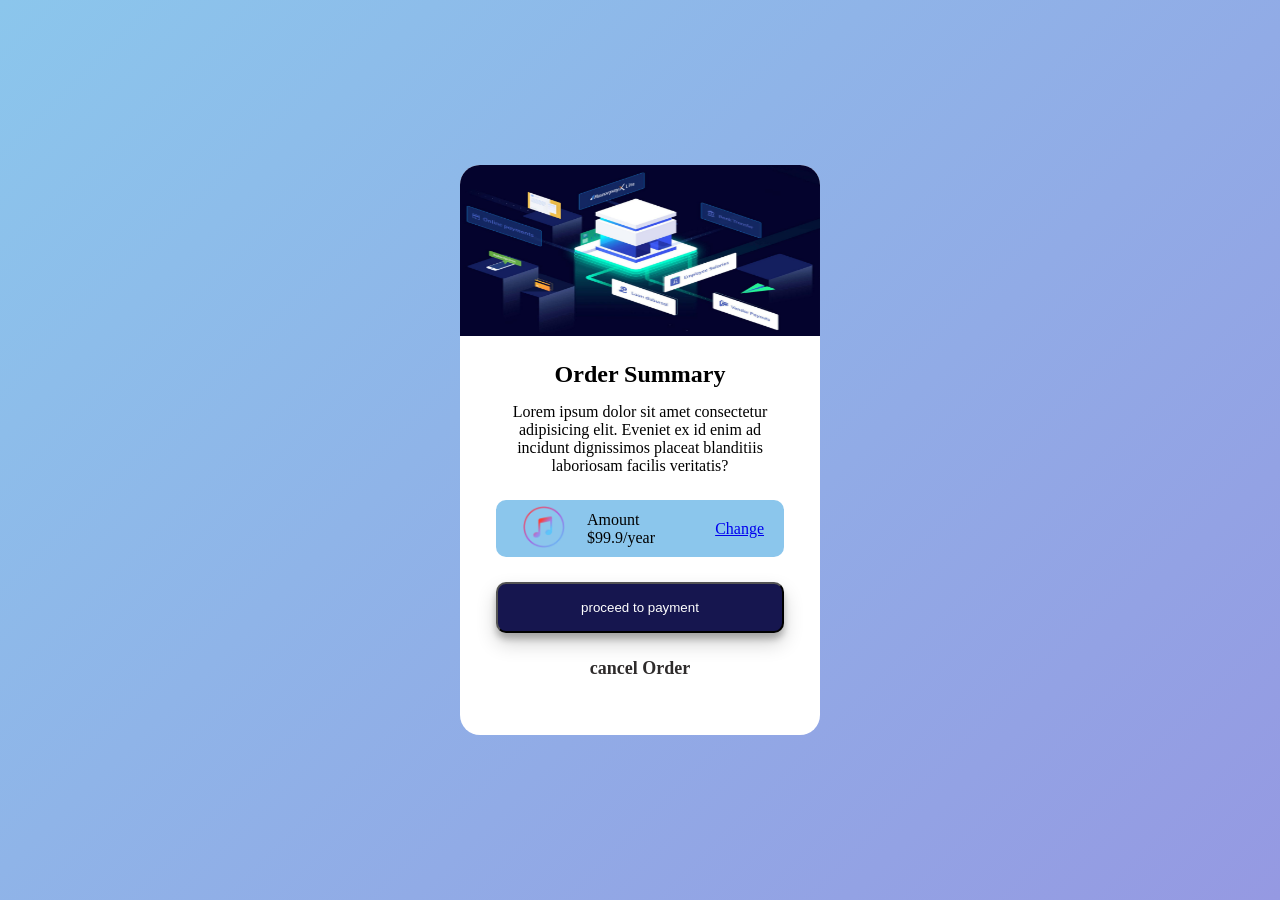
<file: cards website/card 2.html>
<!DOCTYPE html>
<html lang="en">
<head>
    <meta charset="UTF-8">
    <meta name="viewport" content="width=device-width, initial-scale=1.0">
    <title>Second card</title>
    <style>
        *{
            margin:0;
            padding:0;
            box-sizing: border-box;
        }
        .container{
            height:100vh;
            width:100vw;
            /*min-height: 980px;*/
            background-color: #8BC6EC;
            background-image: linear-gradient(135deg, #8BC6EC 0%, #9599E2 100%);
            display: flex;
            justify-content: center;
            align-items: center;
        }
        .cards{
            width:360px;
            height:570px;
            background-color: white;
            border-radius: 20px;

            display: flex;
            flex-direction: column;
            align-items: center;
            gap:25px;
        }
        .cards img{
            width:100%;
            height:30%;
            border-top-left-radius: 20px;
            border-top-right-radius: 20px;
        }
        .textBox{
            display: flex;
            flex-direction: column;
            align-items: center;
            gap: 15px;
            width:75%;
            text-align: center;
        }
        #amountBox{
            width:80%;
            height:10%;
            background-color: #8BC6EC;
            border-radius: 10px;
            display: flex;
            justify-content: space-between;
            align-items: center;
            padding-right: 20px;
            padding-left: 20px;
        }
        #leftBox{
            /*width:fit-content;*/
            height: 100%;
            display: flex;
            gap:15px;
            align-items: center;

        }
        .imgBox img{
            height:3.5rem;
            width:3.5rem;

        }
        #paymentButton{
            width:80%;
            height:9%;
            background-color: rgb(22, 22, 79);
            color:white;
            border-radius: 10px;
            box-shadow: 0 10px 20px rgba(0,0,0,0.19), 0 6px 6px rgba(0,0,0,0.23);
        }
        .cancelBox a{
            text-decoration: none;
            color: rgb(46, 43, 43);
            font-weight: bold;
            font-size: large;
        }
    </style>
</head>
<body>
    <div class="container">

        <div class="cards">

            <img src="icon.jpg" src="icon"/>

            <div class="textBox">

                <h2> Order Summary</h2>
                <p>Lorem ipsum dolor sit amet consectetur adipisicing elit. 
                  Eveniet ex id enim ad incidunt dignissimos placeat blanditiis laboriosam facilis veritatis?

                 </p>

            </div>

            <div id="amountBox">
                <div id="leftBox">

                    <div class="imgBox">
                        <img 
                            src="music.png"
                        />
                    </div>

                    <div id="textAmountBox">
                        <p>Amount</p>
                        <p>$99.9/year</p>
                    </div>

                </div>

                <div class="rightBox">
                    <a href="#">Change</a>
                </div>

            </div>
            <button id="paymentButton">
                proceed to payment

            </button>
            <div class="cancelBox">
                <a href="#">cancel Order</a>
            </div>
            
        </div>

    </div>
</body>
</html>
</file>
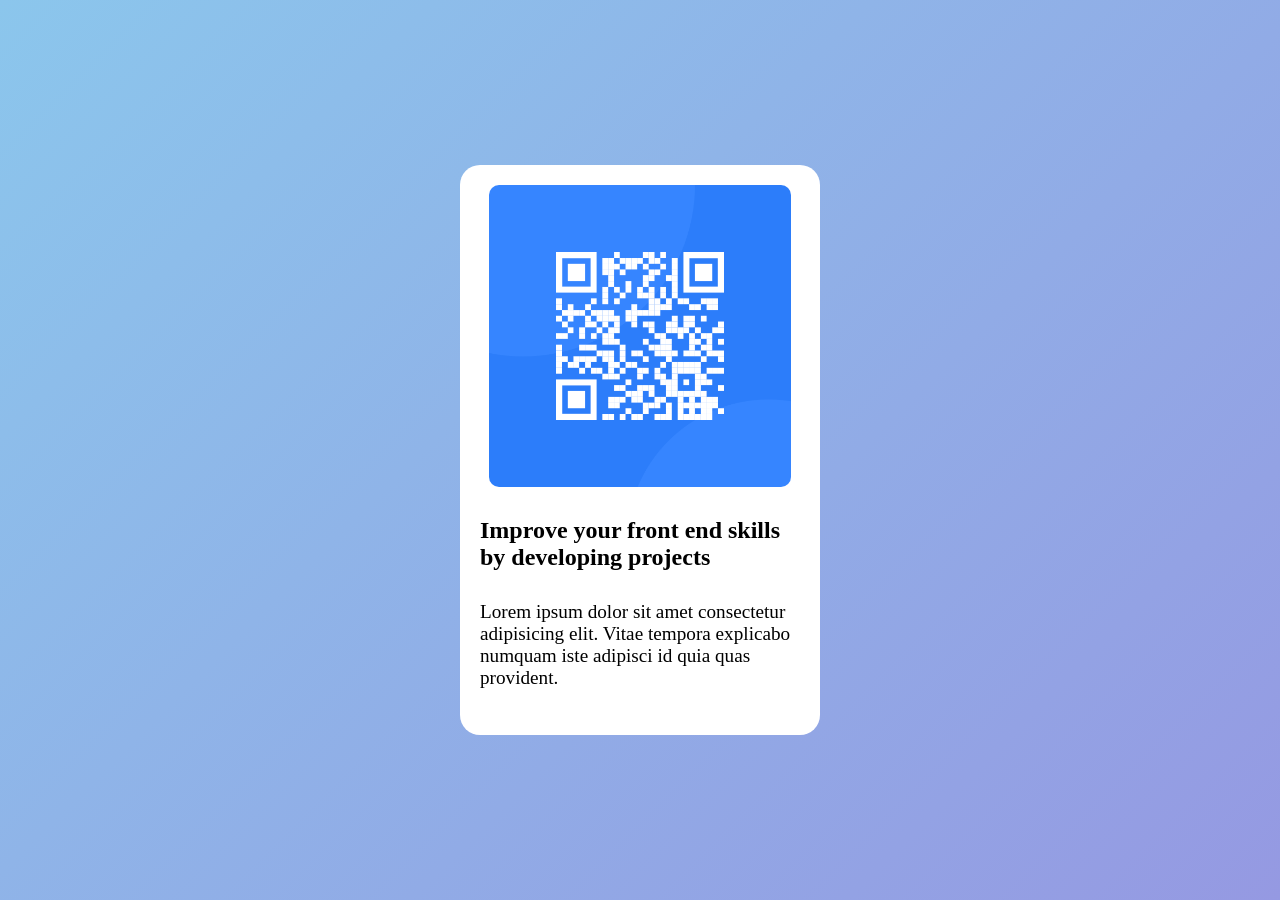
<file: cards website/cards.html>
<!DOCTYPE html>
<html lang="en">
<head>
    <meta charset="UTF-8">
    <meta name="viewport" content="width=device-width, initial-scale=1.0">
    <title>Cards</title>
    <style>
        *{
            margin:0;
            padding:0;
            box-sizing: border-box;
        }
        .container{
            height:100vh;
            width:100vw;
            /*min-height: 980px;*/
            background-color: #8BC6EC;
            background-image: linear-gradient(135deg, #8BC6EC 0%, #9599E2 100%);
            display: flex;
            justify-content: center;
            align-items: center;
        }
        .cards{
            width:360px;
            height:570px;
            background-color: white;
            border-radius: 20px;

            display: flex;
            flex-direction: column;
            align-items: center;
            gap: 30px;
            padding:20px;
        }
        .cards img{
            height: 57%;
            border-radius: 10px;
        }
        .cards h2{
            font-weight: bold;
            font-size: 1.5rem;
        }
        .cards p{
            font-size: 1.2em;
        }
    </style>
</head>
<body>
    <div class="container">

        <div class="cards">
            <img src="qrcode.png" alt="qr code"/>
            <h2>Improve your front end skills by developing projects</h2>
            <p>Lorem ipsum dolor sit amet consectetur adipisicing elit.
             Vitae tempora explicabo numquam iste adipisci id quia quas provident.</p>
        </div>

    </div>
</body>
</html>
</file>
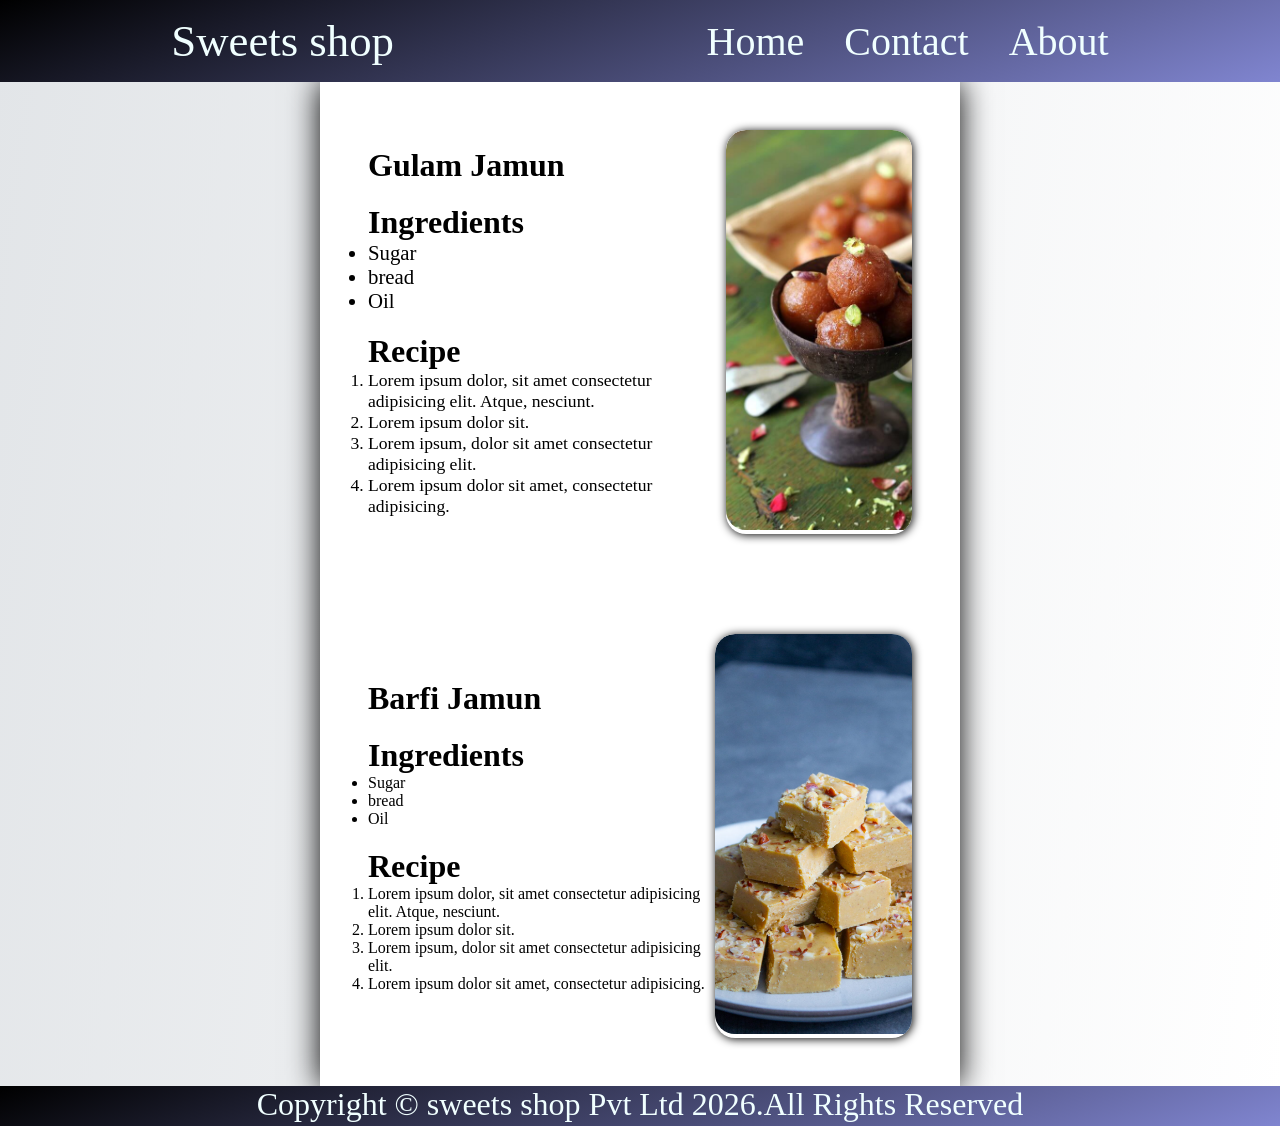
<file: recipe project/recipe.html>
<!DOCTYPE html>
<html lang="en">
<head>
    <meta charset="UTF-8">
    <meta http-equiv="X-UA-Compatible" content="IE=edge">
    <meta name="viewport" content="width=device-width, initial-scale=1.0">
    <title>sweets ka dhaba</title>
    <link rel="stylesheet" href="style.css">
</head>
<body>
    
    <div class="container">
        
        <header>
            <div class="navContainer">
                <nav>
                    <ul id="navList">
                        <li>
                            <p id="navLogo">Sweets shop</p>
                        </li>
                        <li>
                            <div id="navItems">
                                <a href="#">Home</a>
                                <a href="#">Contact</a>
                                <a href="#">About</a>
                            </div>
                        </li>
                    </ul>
                </nav>
            </div>
        </header>

        <main>
            <div class="contentBox">
                <!-- item 1  -->
                <section>
                    <div class="item">
                        <div class="leftBox">
                            <!-- heaeding -->
                            <h2>Gulam Jamun</h2>

                            <div>
                                <h2>Ingredients</h2>
                                <ul class="ingBox">
                                    <li>Sugar</li>
                                    <li>bread</li>
                                    <li>Oil</li>
                                </ul>
                            </div>
                            
                            <div>
                                <h2>Recipe</h2>
                                <ol class="recipeBox">
                                    <li>Lorem ipsum dolor, sit amet consectetur adipisicing elit. Atque, nesciunt.</li>
                                    <li>Lorem ipsum dolor sit.</li>
                                    <li>Lorem ipsum, dolor sit amet consectetur adipisicing elit.</li>
                                    <li>Lorem ipsum dolor sit amet, consectetur adipisicing.</li>
                                </ol>
                            </div>

                            

                        </div>

                        <div class="rightBox">
                            <img 
                                src="bread-gulab-jamun-recipe.jpg"
                            />
                            <div class="overlay">
                                <span> Click here to Buy</span>
                            </div>
                        </div>
                    </div>
                </section>

                <section>
                    <div class="item">
                        <div class="leftBox">
                            <!-- heaeding -->
                            <h2>Barfi Jamun</h2>

                            <div>
                                <h2>Ingredients</h2>
                                <ul>
                                    <li>Sugar</li>
                                    <li>bread</li>
                                    <li>Oil</li>
                                </ul>
                            </div>
                            
                            <div>
                                <h2>Recipe</h2>
                                <ol>
                                    <li>Lorem ipsum dolor, sit amet consectetur adipisicing elit. Atque, nesciunt.</li>
                                    <li>Lorem ipsum dolor sit.</li>
                                    <li>Lorem ipsum, dolor sit amet consectetur adipisicing elit.</li>
                                    <li>Lorem ipsum dolor sit amet, consectetur adipisicing.</li>
                                </ol>
                            </div>

                            

                        </div>
                        <div class="rightBox">
                            <img 
                                src="Magaz-5-of-5-2-960x1440.jpg"
                            />
                        </div>
                    </div>
                </section>

               

                

                

                
            </div>
        </main>

        <footer>
           <div class="footerBox">
                <p>
                    Copyright  &copy; sweets shop Pvt Ltd 2026.All Rights Reserved
                </p>
           </div>
        </footer>


    </div>

</body>
</html>
</file>
<file: recipe project/style.css>
*{
    margin: 0;
    padding: 0;
    box-sizing: border-box;
}
.container{
    height: 100%;
    width: 100%;
    overflow-x: none;
    background-color: #e2e5e8;
    background-image: linear-gradient(98deg, #e2e5e8 0%, #ffffff 100%);

}

.navContainer{
    width: 100vw;
    /* background-color: rgba(113, 113, 154, 0.776);
    */
    background-color: #000000;
background-image: linear-gradient(160deg, #000000 0%, #8085d0 100%);


    min-height: 80px;
    display: flex;
    justify-content: center;
    align-items: center;
    position: relative;
}
nav{
    width: 100%;
}
#navList{
    width: 100%;
    padding: 15px;
    /* margin-left: 15px;
    margin-right: 15px; */
    list-style: none;
    font-size: 2.5rem;
    display: flex;
    justify-content: space-around;
    align-items: center;
}

#navLogo{
    font-size: 2.8rem;
    color: azure;
}

a{
    text-decoration: none;
    color: azure;
}
#navItems{
    display: flex;
    gap: 40px;
    
}

footer{
    width: 100%;
}

.footerBox{
    background-color: #000000;
    background-image: linear-gradient(160deg, #000000 0%, #8085d0 100%);
    
    width: 100%;
    text-align: center;
    min-height: 40px;
}

.footerBox p {
    color: azure;
    font-size: 2rem;
}

.contentBox{
    width: 50%;
    margin: auto;
    /* border: 1px solid black; */
    background-color: white;
    display: flex;
    flex-direction: column;
    gap: 100px;
    padding: 3rem;
    box-shadow: 0px 0px 30px black;
}

.item{
    display: flex;
    justify-content: space-around;
    align-items: center;
}

.rightBox{
    position: relative;
    overflow: hidden;
    transition: all 0.3s linear 0s;
    box-shadow: 1px 1px 10px black;
    border-radius: 20px;
}

.rightBox img{
    height: 400px;
    border-radius: 20px;
    transition: all 0.6s linear 0s;
}

.rightBox:hover{
    transform: scale(1.1);
}

.leftBox{
    display: flex;
    flex-direction: column;
    gap: 20px;
}
.leftBox h2{
    font-size: 2rem;
}

.ingBox{
    font-size: 1.3rem;
}

.recipeBox{
    font-size: 1.1rem;
}

.rightBox .overlay{
    position: absolute;
    top: 0;
    left: 0;
    height: 100%;
    width: 100%;
    background-color: rgba(36, 34, 34, 0.713);
    border-radius: 20px;
    display: flex;
    align-items: center;
    justify-content: center;
    opacity: 0;
    transition: all 0.3s linear 0s;
}

.rightBox:hover .overlay{
    opacity: 1;
}

.rightBox .overlay span{
    color: white;
    font-size: 1.2rem;
}
</file>
